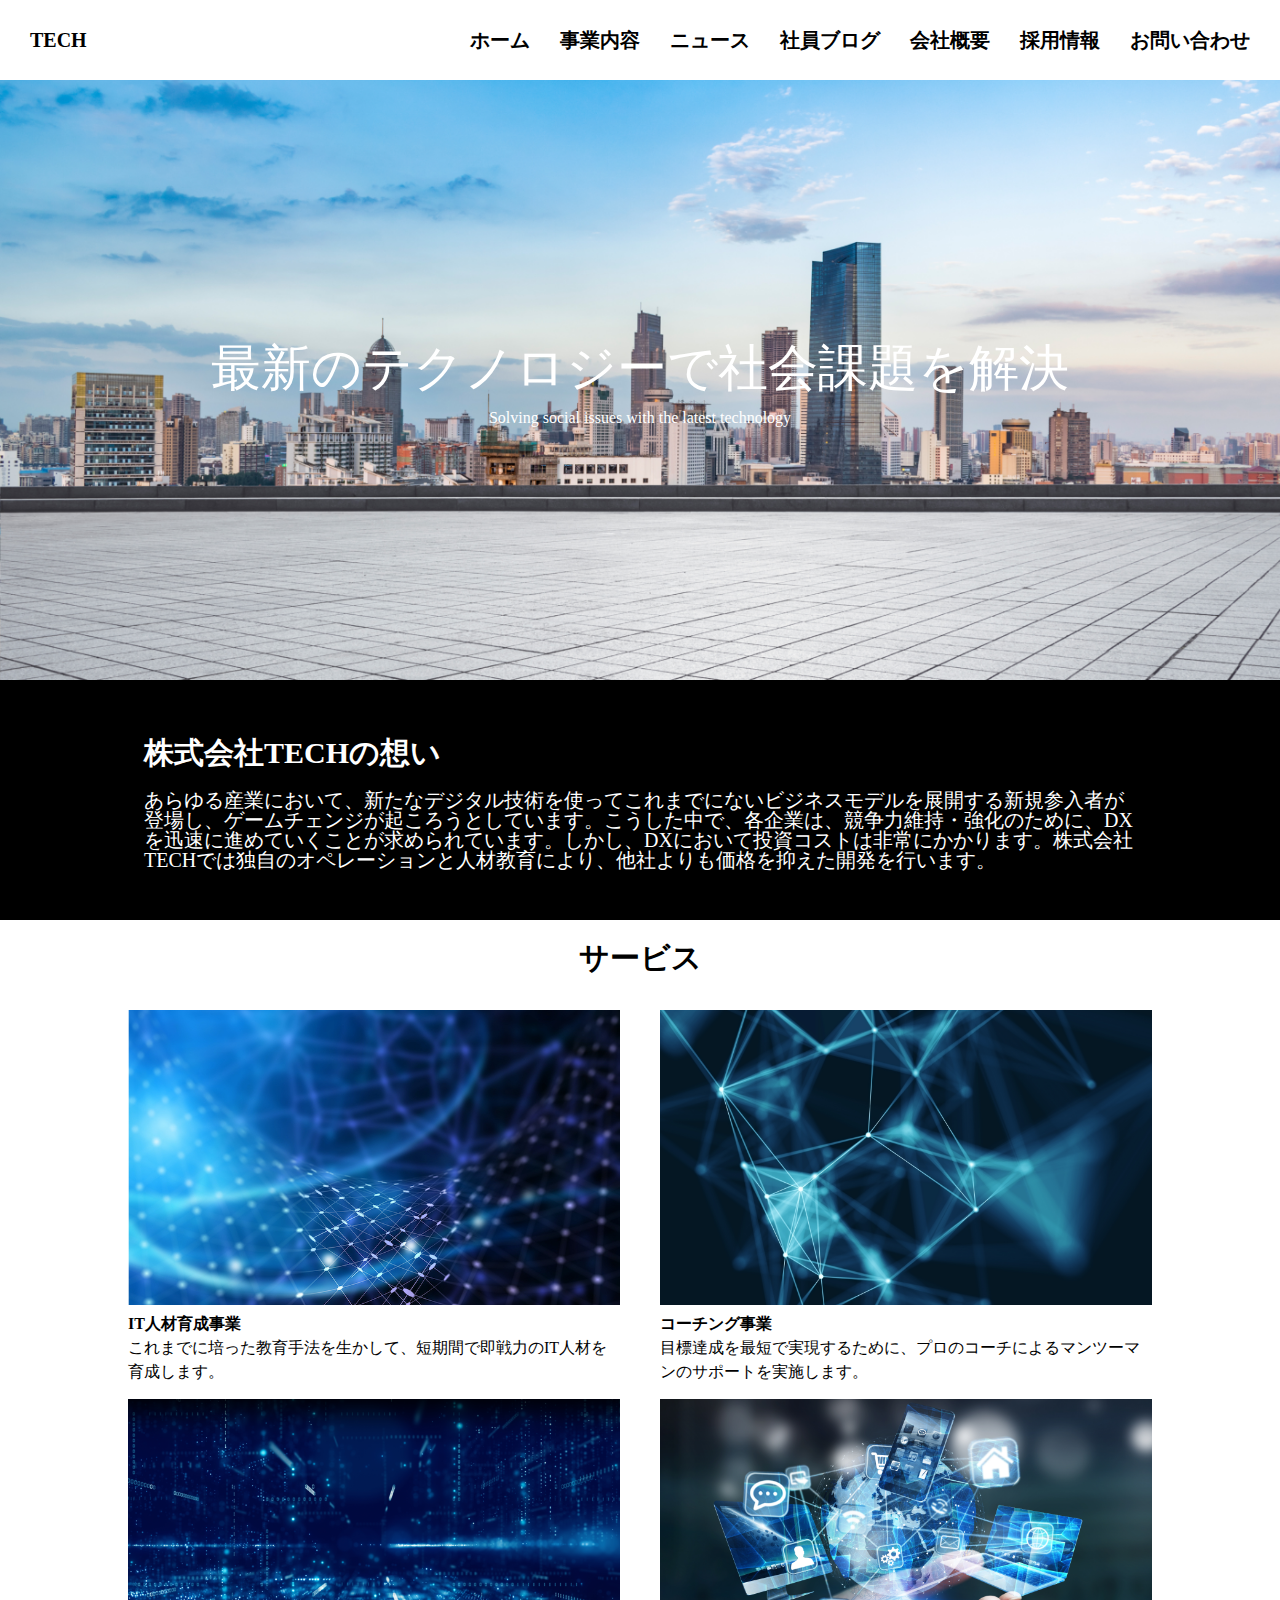
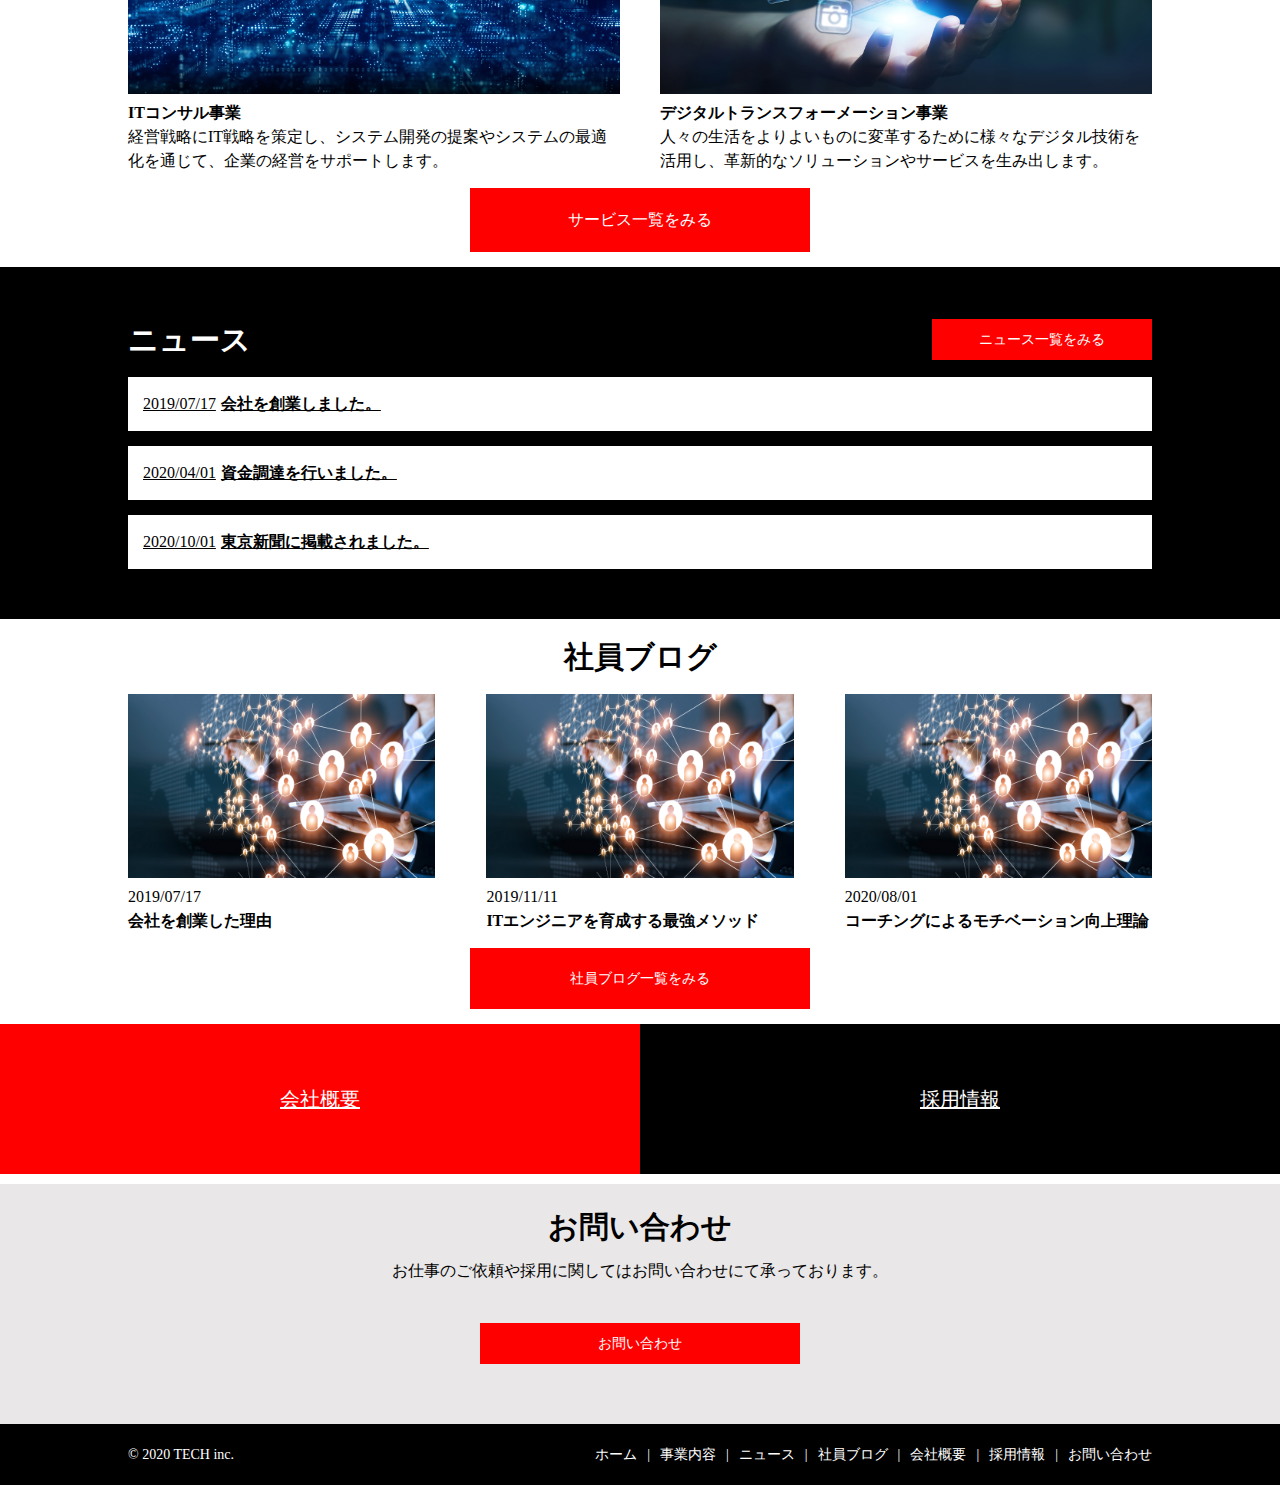
<file: 20220107 yoshimoto/index.html>
<!DOCTYPE html>
<html lang="en">
<head>
  <meta charset="UTF-8">
  <meta http-equiv="X-UA-Compatible" content="IE=edge">
  <meta name="viewport" content="width=device-width, initial-scale=1.0">
  <title>Document</title>
  <link rel="stylesheet" href="css/reset.css" />
  <link rel= "stylesheet" href="css/index.css">
</head>
<body class="vsc-initialized">
  <!-- header -->
  <header class="header">
    <h1 class="header-ttl">
      <a href="index.html">
        TECH
      </a>
    </h1>
    <nav class="header-nav">
      <ul class="header-nav-list">
        <li class="header-nav-item"><a href="index.html">ホーム</a></li>
        <li class="header-nav-item"><a href="service.html">事業内容</a></li>
        <li class="header-nav-item"><a href="news.html">ニュース</a></li>
        <li class="header-nav-item"><a href="blog.html">社員ブログ</a></li>
        <li class="header-nav-item"><a href="company.html">会社概要</a></li>
        <li class="header-nav-item"><a href="recruit.html">採用情報</a></li>
        <li class="header-nav-item"><a href="contact.html">お問い合わせ</a></li>
      </ul>
    </nav>
    <div class="menu" id="menu">
      <span class="menu-line-top"></span>
      <span class="menu-line-middle"></span>
      <span class="menu-line-bottom"></span>
    </div>
    <nav class="drawer-nav" id="drawer-nav">
      <ul class="drawer-nav-list">
        <li class="drawer-nav-item"><a href="index.html">ホーム</a></li>
        <li class="drawer-nav-item"><a href="service.html">事業内容</a></li>
        <li class="drawer-nav-item"><a href="news.html">ニュース</a></li>
        <li class="drawer-nav-item"><a href="blog.html">社員ブログ</a></li>
        <li class="drawer-nav-item"><a href="company.html">会社概要</a></li>
        <li class="drawer-nav-item"><a href="recruit.html">採用情報</a></li>
        <li class="drawer-nav-item"><a href="contact.html">お問い合わせ</a></li>
      </ul>
    </nav>
  </header>
  <!-- header end -->
  <!-- top-mv -->
  <div class="top-mv">
    <div class="wrap">
      <p class="top-mv-main-copy">最新のテクノロジーで社会課題を解決</p>
      <p class="top-mv-sub-copy">Solving social issues with the latest technology</p>
    </div>
  </div>
  <!-- top-mv end -->
  <main>
    <!-- top-feature -->
    <div class="top-feature ptb-m">
      <div class="top-feature-inner wrap">
        <h2 class="top-feature-ttl ttl">株式会社TECHの想い</h2>
        <p class="top-feature-txt">
          あらゆる産業において、新たなデジタル技術を使ってこれまでにないビジネスモデルを展開する新規参入者が登場し、ゲームチェンジが起ころうとしています。こうした中で、各企業は、競争力維持・強化のために、DXを迅速に進めていくことが求められています。しかし、DXにおいて投資コストは非常にかかります。株式会社TECHでは独自のオペレーションと人材教育により、他社よりも価格を抑えた開発を行います。
        </p>
      </div>
    </div>
    <!-- top-feature end -->
    <!-- top-service -->
    <section class="top-service wrap ptb-m">
      <h2 class="top-service-ttl ttl">サービス</h2>
      <div class="top-service-list">
        <section class="top-service-item">
          <div class="top-service-item-img">
            <img src="img/service1.png" alt="IT人材育成事業">
          </div>
          <h3 class="top-service-item-ttl">IT人材育成事業</h3>
          <p class="top-service-item-description">
            これまでに培った教育手法を生かして、短期間で即戦力のIT人材を育成します。
          </p>
        </section>
        <section class="top-service-item">
          <div class="top-service-item-img">
            <img src="img/service2.png" alt="コーチング事業">
          </div>
          <h3 class="top-service-item-ttl">コーチング事業</h3>
          <p class="top-service-item-description">
            目標達成を最短で実現するために、プロのコーチによるマンツーマンのサポートを実施します。
          </p>
        </section>
        <section class="top-service-item">
          <div class="top-service-item-img">
            <img src="img/service3.png" alt="ITコンサル事業">
          </div>
          <h3 class="top-service-item-ttl">ITコンサル事業</h3>
          <p class="top-service-item-description">
            経営戦略にIT戦略を策定し、システム開発の提案やシステムの最適化を通じて、企業の経営をサポートします。
          </p>
        </section>
        <section class="top-service-item">
          <div class="top-service-item-img">
            <img src="img/service4.png" alt="デジタルトランスフォーメーション事業">
          </div>
          <h3 class="top-service-item-ttl">デジタルトランスフォーメーション事業</h3>
          <p class="top-service-item-description">
            人々の生活をよりよいものに変革するために様々なデジタル技術を活用し、革新的なソリューションやサービスを生み出します。
          </p>
        </section>
      </div>
      <a href="service.html" class="top-service-btn btn btn-primary">サービス一覧をみる</a>
    </section>
    <!-- top-service end -->
    <!-- top-news -->
    <section class="top-news ptb-m">
      <div class="top-news-inner wrap">
        <div class="top-news-head">
          <h2 class="top-news-ttl ttl">ニュース</h2>
          <a href="news.html" class="top-news-btn btn btn-primary">ニュース一覧をみる</a>
        </div>
        <div class="top-news-list">
          <article class="top-news-item">
            <a href="#" class="top-news-item-link">
              <span class="top-news-item-date">2019/07/17</span>
              <h3 class="top-news-item-ttl">会社を創業しました。</h3>
            </a>
          </article>
          <article class="top-news-item">
            <a href="#" class="top-news-item-link">
              <span class="top-news-item-date">2020/04/01</span>
              <h3 class="top-news-item-ttl">資金調達を行いました。</h3>
            </a>
          </article>
          <article class="top-news-item">
            <a href="#" class="top-news-item-link">
              <span class="top-news-item-date">2020/10/01</span>
              <h3 class="top-news-item-ttl">東京新聞に掲載されました。</h3>
            </a>
          </article>
        </div>
      </div>
    </section>
    <!-- top-news end -->
    <!-- top-blog -->
    <section class="top-blog wrap ptb-m">
      <h2 class="top-blog-ttl ttl">社員ブログ</h2>
      <div class="top-blog-list">
        <article class="top-blog-item">
          <a href="#" class="top-blog-item-thumbnail">
            <img src="img/blog.png" alt="会社を創業した理由">
          </a>
          <p class="top-blog-item-date">2019/07/17</p>
          <h3 class="top-blog-item-ttl">
            <a href="#">会社を創業した理由</a>
          </h3>
        </article>
        <article class="top-blog-item">
          <a href="#" class="top-blog-item-thumbnail">
            <img src="img/blog.png" alt="ITエンジニアを育成する最強メソッド">
          </a>
          <div class="top-blog-item-info">
            <p class="top-blog-item-date">2019/11/11</p>
          </div>
          <h3 class="top-blog-item-ttl">
            <a href="#">ITエンジニアを育成する最強メソッド</a>
          </h3>
        </article>
        <article class="top-blog-item">
          <a href="#" class="top-blog-item-thumbnail">
            <img src="img/blog.png" alt="コーチングによるモチベーション向上理論">
          </a>
          <p class="top-blog-item-date">2020/08/01</p>
          <h3 class="top-blog-item-ttl">
            <a href="#">コーチングによるモチベーション向上理論</a>
          </h3>
        </article>
      </div>
      <a href="blog.html" class="top-blog-btn btn btn-primary">社員ブログ一覧をみる</a>
    </section>
    <!-- top-blog end -->
    <div class="top-company-list ptb-m">
      <!-- top-company -->
      <section class="top-company-item">
        <a href="company.html" class="top-company-link top-company-item-link">
          会社概要
        </a>
      </section>
      <!-- top-company end -->
      <!-- top-recruit -->
      <section class="top-company-item">
        <a href="recruit.html" class="top-recruit-link top-company-item-link">
          採用情報
        </a>
      </section>
      <!-- top-recruit end -->
    </div>
  </main>
  <!-- bottom-contact-->
  <section class="bottom-contact ptb-m">
    <div class="wrap">
      <h2 class="bottom-contact-ttl ttl">お問い合わせ</h2>
      <p class="bottom-contact-txt">
        お仕事のご依頼や採用に関してはお問い合わせにて承っております。
      </p>
      <a href="contact.html" class="bottom-contact-btn btn btn-primary">お問い合わせ</a>
    </div>
  </section>
  <!-- bottom-contact end -->
  <!-- footer -->
  <footer class="footer">
    <div class="footer-inner wrap">
      <small class="footer-copyright">© 2020 TECH inc.</small>
      <nav class="footer-nav">
        <ul class="footer-nav-list">
          <li class="footer-nav-item"><a href="index.html">ホーム</a></li>
          <li class="footer-nav-item"><a href="service.html">事業内容</a></li>
          <li class="footer-nav-item"><a href="news.html">ニュース</a></li>
          <li class="footer-nav-item"><a href="blog.html">社員ブログ</a></li>
          <li class="footer-nav-item"><a href="company.html">会社概要</a></li>
          <li class="footer-nav-item"><a href="recruit.html">採用情報</a></li>
          <li class="footer-nav-item"><a href="contact.html">お問い合わせ</a></li>
        </ul>
      </nav>
    </div>
  </footer>
  <!-- footer end -->
  <script src="js/main.js"></script>


</body>
</html>
</file>
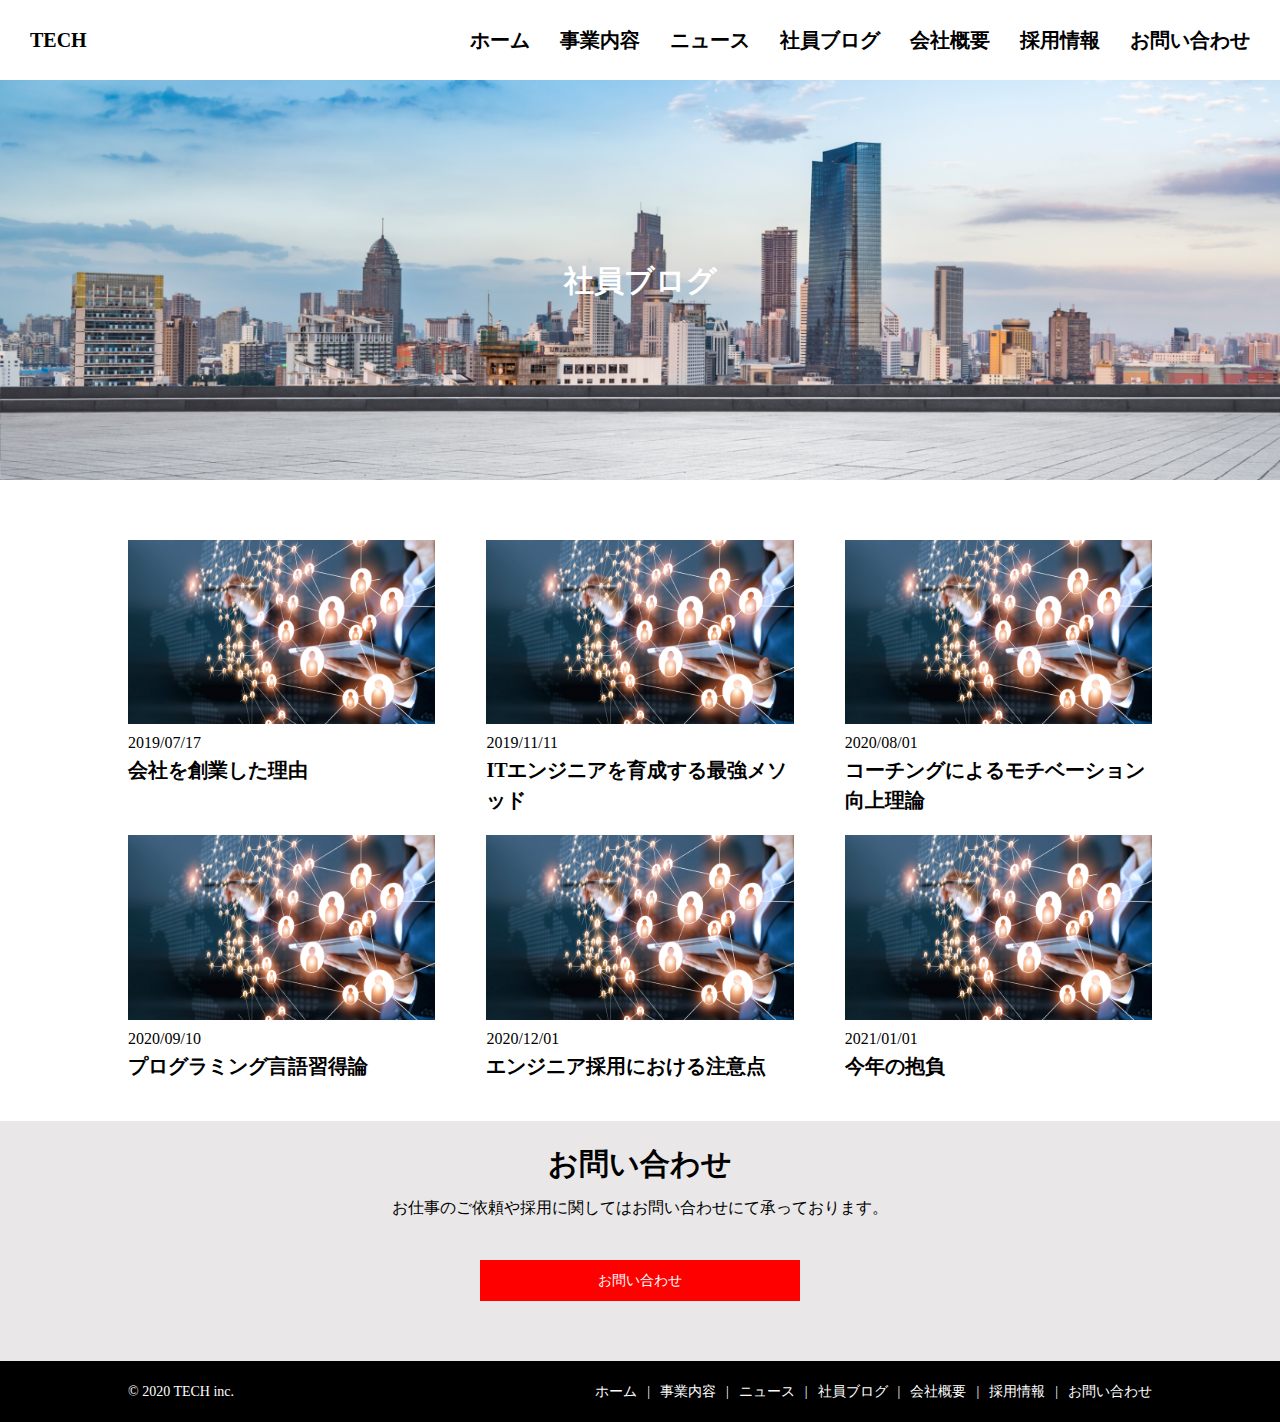
<file: 20220107 yoshimoto/blog.html>
<!DOCTYPE html>
<html lang="en">
<head>
  <meta charset="UTF-8">
  <meta http-equiv="X-UA-Compatible" content="IE=edge">
  <meta name="viewport" content="width=device-width, initial-scale=1.0">
  <title>Document</title>
  <link rel="stylesheet" href="css/reset.css" />
  <link rel="stylesheet" href="css/index.css">
  <link rel="stylesheet" href="css/blog.css">
</head>
<body class="vsc-initialized">
  <!-- header -->
  <header class="header">
    <h1 class="header-ttl">
      <a href="index.html">
        TECH
      </a>
    </h1>
    <nav class="header-nav">
      <ul class="header-nav-list">
        <li class="header-nav-item"><a href="index.html">ホーム</a></li>
        <li class="header-nav-item"><a href="service.html">事業内容</a></li>
        <li class="header-nav-item"><a href="news.html">ニュース</a></li>
        <li class="header-nav-item"><a href="blog.html">社員ブログ</a></li>
        <li class="header-nav-item"><a href="company.html">会社概要</a></li>
        <li class="header-nav-item"><a href="recruit.html">採用情報</a></li>
        <li class="header-nav-item"><a href="contact.html">お問い合わせ</a></li>
      </ul>
    </nav>
    <div class="menu" id="menu">
      <span class="menu-line-top"></span>
      <span class="menu-line-middle"></span>
      <span class="menu-line-bottom"></span>
    </div>
    <nav class="drawer-nav" id="drawer-nav">
      <ul class="drawer-nav-list">
        <li class="drawer-nav-item"><a href="index.html">ホーム</a></li>
        <li class="drawer-nav-item"><a href="service.html">事業内容</a></li>
        <li class="drawer-nav-item"><a href="news.html">ニュース</a></li>
        <li class="drawer-nav-item"><a href="blog.html">社員ブログ</a></li>
        <li class="drawer-nav-item"><a href="company.html">会社概要</a></li>
        <li class="drawer-nav-item"><a href="recruit.html">採用情報</a></li>
        <li class="drawer-nav-item"><a href="contact.html">お問い合わせ</a></li>
      </ul>
    </nav>
  </header>
  <!-- header end -->
  <!-- page-mv -->
  <div class="page-mv">
    <h1 class="ttl">社員ブログ</h1>
  </div>
  <!-- page-mv end -->
  <main>
    <div class="blog ptb-m wrap">
      <div class="blog-list">
        <article class="blog-item">
          <a href="#" class="blog-item-thumbnail">
            <img src="img/blog.png" alt="会社を創業した理由">
          </a>
          <p class="blog-item-date">2019/07/17</p>
          <h2 class="blog-item-ttl"><a href="#">会社を創業した理由</a></h2>
        </article>
        <article class="blog-item">
          <a href="#" class="blog-item-thumbnail">
            <img src="img/blog.png" alt="ITエンジニアを育成する最強メソッド">
          </a>
          <p class="blog-item-date">2019/11/11</p>
          <h2 class="blog-item-ttl"><a href="#">ITエンジニアを育成する最強メソッド</a></h2>
        </article>
        <article class="blog-item">
          <a href="#" class="blog-item-thumbnail">
            <img src="img/blog.png" alt="コーチングによるモチベーション向上理論">
          </a>
          <p class="blog-item-date">2020/08/01</p>
          <h2 class="blog-item-ttl"><a href="#">コーチングによるモチベーション向上理論</a></h2>
        </article>
        <article class="blog-item">
          <a href="#" class="blog-item-thumbnail">
            <img src="img/blog.png" alt="プログラミング言語習得論">
          </a>
          <p class="blog-item-date">2020/09/10</p>
          <h2 class="blog-item-ttl"><a href="#">プログラミング言語習得論</a></h2>
        </article>
        <article class="blog-item">
          <a href="#" class="blog-item-thumbnail">
            <img src="img/blog.png" alt="エンジニア採用における注意点">
          </a>
          <p class="blog-item-date">2020/12/01</p>
          <h2 class="blog-item-ttl"><a href="#">エンジニア採用における注意点</a></h2>
        </article>
        <article class="blog-item">
          <a href="#" class="blog-item-thumbnail">
            <img src="img/blog.png" alt="今年の抱負">
          </a>
          <p class="blog-item-date">2021/01/01</p>
          <h2 class="blog-item-ttl"><a href="#">今年の抱負</a></h2>
        </article>
      </div>
    </div>
  </main>
  <!-- bottom-contact-->
  <section class="bottom-contact ptb-m">
    <div class="wrap">
      <h2 class="bottom-contact-ttl ttl">お問い合わせ</h2>
      <p class="bottom-contact-txt">
        お仕事のご依頼や採用に関してはお問い合わせにて承っております。
      </p>
      <a href="contact.html" class="bottom-contact-btn btn">お問い合わせ</a>
    </div>
  </section>
  <!-- bottom-contact end -->
  <!-- footer -->
  <footer class="footer">
    <div class="footer-inner wrap">
      <small class="footer-copyright">© 2020 TECH inc.</small>
      <nav class="footer-nav">
        <ul class="footer-nav-list">
          <li class="footer-nav-item"><a href="index.html">ホーム</a></li>
          <li class="footer-nav-item"><a href="service.html">事業内容</a></li>
          <li class="footer-nav-item"><a href="news.html">ニュース</a></li>
          <li class="footer-nav-item"><a href="blog.html">社員ブログ</a></li>
          <li class="footer-nav-item"><a href="company.html">会社概要</a></li>
          <li class="footer-nav-item"><a href="recruit.html">採用情報</a></li>
          <li class="footer-nav-item"><a href="contact.html">お問い合わせ</a></li>
        </ul>
      </nav>
    </div>
  </footer>
  <!-- footer end -->
  <script src="js/main.js"></script>


</body>
</html>
</file>
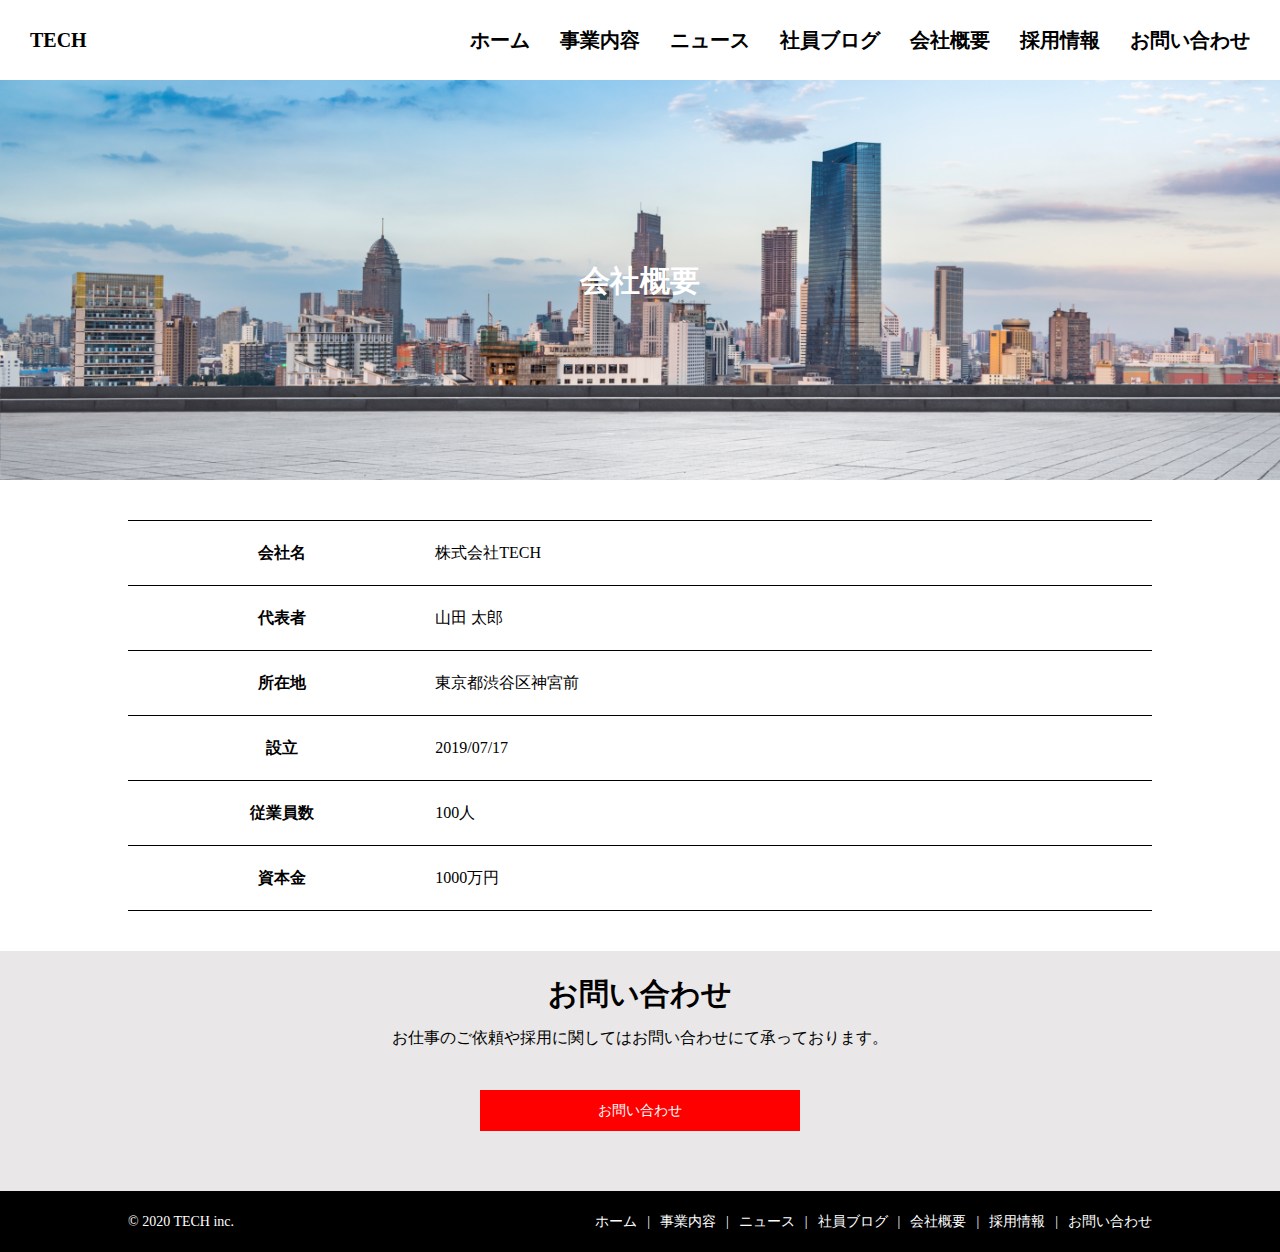
<file: 20220107 yoshimoto/company.html>
<!DOCTYPE html>
<html lang="en">
<head>
  <meta charset="UTF-8">
  <meta http-equiv="X-UA-Compatible" content="IE=edge">
  <meta name="viewport" content="width=device-width, initial-scale=1.0">
  <title>Document</title>
  <link rel="stylesheet" href="css/reset.css" />
  <link rel="stylesheet" href="css/index.css">
  <link rel="stylesheet" href="css/company.css">
</head>
<body class="vsc-initialized">
  <!-- header -->
  <header class="header">
    <h1 class="header-ttl">
      <a href="index.html">
        TECH
      </a>
    </h1>
    <nav class="header-nav">
      <ul class="header-nav-list">
        <li class="header-nav-item"><a href="index.html">ホーム</a></li>
        <li class="header-nav-item"><a href="service.html">事業内容</a></li>
        <li class="header-nav-item"><a href="news.html">ニュース</a></li>
        <li class="header-nav-item"><a href="blog.html">社員ブログ</a></li>
        <li class="header-nav-item"><a href="company.html">会社概要</a></li>
        <li class="header-nav-item"><a href="recruit.html">採用情報</a></li>
        <li class="header-nav-item"><a href="contact.html">お問い合わせ</a></li>
      </ul>
    </nav>
    <div class="menu" id="menu">
      <span class="menu-line-top"></span>
      <span class="menu-line-middle"></span>
      <span class="menu-line-bottom"></span>
    </div>
    <nav class="drawer-nav" id="drawer-nav">
      <ul class="drawer-nav-list">
        <li class="drawer-nav-item"><a href="index.html">ホーム</a></li>
        <li class="drawer-nav-item"><a href="service.html">事業内容</a></li>
        <li class="drawer-nav-item"><a href="news.html">ニュース</a></li>
        <li class="drawer-nav-item"><a href="blog.html">社員ブログ</a></li>
        <li class="drawer-nav-item"><a href="company.html">会社概要</a></li>
        <li class="drawer-nav-item"><a href="recruit.html">採用情報</a></li>
        <li class="drawer-nav-item"><a href="contact.html">お問い合わせ</a></li>
      </ul>
    </nav>
  </header>
  <!-- header end -->
  <!-- page-mv -->
  <div class="page-mv">
    <h1 class="ttl">会社概要</h1>
  </div>
  <!-- page-mv end -->
  <main>
    <div class="company ptb-m wrap-s">
      <table class="company-info">
        <tbody>
          <tr>
            <th class="company-info-name">会社名</th>
            <td class="company-info-data">株式会社TECH</td>
          </tr>
          <tr>
            <th class="company-info-name">代表者</th>
            <td class="company-info-data">山田 太郎</td>
          </tr>
          <tr>
            <th class="company-info-name">所在地</th>
            <td class="company-info-data">東京都渋谷区神宮前</td>
          </tr>
          <tr>
            <th class="company-info-name">設立</th>
            <td class="company-info-data">2019/07/17</td>
          </tr>
          <tr>
            <th class="company-info-name">従業員数</th>
            <td class="company-info-data">100人</td>
          </tr>
          <tr>
            <th class="company-info-name">資本金</th>
            <td class="company-info-data">1000万円</td>
          </tr>
        </tbody>
      </table>
    </div>
  </main>
  <!-- bottom-contact-->
  <section class="bottom-contact ptb-m">
    <div class="wrap">
      <h2 class="bottom-contact-ttl ttl">お問い合わせ</h2>
      <p class="bottom-contact-txt">
        お仕事のご依頼や採用に関してはお問い合わせにて承っております。
      </p>
      <a href="contact.html" class="bottom-contact-btn btn btn-primary">お問い合わせ</a>
    </div>
  </section>
  <!-- bottom-contact end -->
  <!-- footer -->
  <footer class="footer">
    <div class="footer-inner wrap">
      <small class="footer-copyright">© 2020 TECH inc.</small>
      <nav class="footer-nav">
        <ul class="footer-nav-list">
          <li class="footer-nav-item"><a href="index.html">ホーム</a></li>
          <li class="footer-nav-item"><a href="service.html">事業内容</a></li>
          <li class="footer-nav-item"><a href="news.html">ニュース</a></li>
          <li class="footer-nav-item"><a href="blog.html">社員ブログ</a></li>
          <li class="footer-nav-item"><a href="company.html">会社概要</a></li>
          <li class="footer-nav-item"><a href="recruit.html">採用情報</a></li>
          <li class="footer-nav-item"><a href="contact.html">お問い合わせ</a></li>
        </ul>
      </nav>
    </div>
  </footer>
  <!-- footer end -->
  <script src="js/main.js"></script>


</body>
</html>
</file>
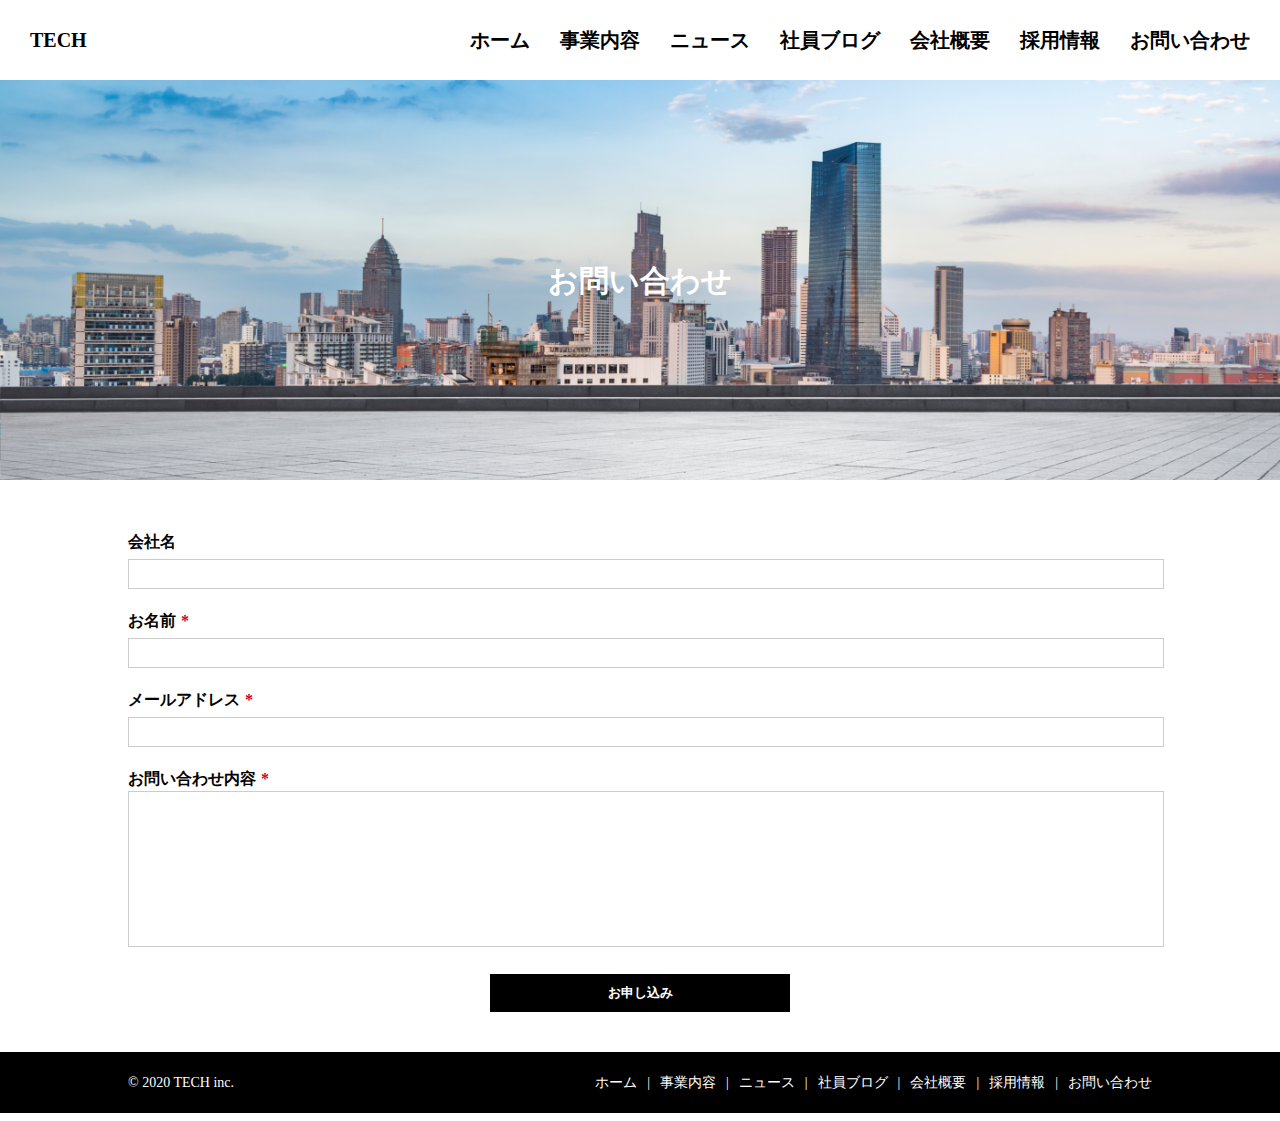
<file: 20220107 yoshimoto/contact.html>
<!DOCTYPE html>
<html lang="en">
<head>
  <meta charset="UTF-8">
  <meta http-equiv="X-UA-Compatible" content="IE=edge">
  <meta name="viewport" content="width=device-width, initial-scale=1.0">
  <title>Document</title>
  <link rel="stylesheet" href="css/reset.css" />
  <link rel="stylesheet" href="css/index.css" />
  <link rel="stylesheet" href="css/contact.css" />
</head>
<body class="vsc-initialized">
  <!-- header -->
  <header class="header">
    <h1 class="header-ttl">
      <a href="index.html">
        TECH
      </a>
    </h1>
    <nav class="header-nav">
      <ul class="header-nav-list">
        <li class="header-nav-item"><a href="index.html">ホーム</a></li>
        <li class="header-nav-item"><a href="service.html">事業内容</a></li>
        <li class="header-nav-item"><a href="news.html">ニュース</a></li>
        <li class="header-nav-item"><a href="blog.html">社員ブログ</a></li>
        <li class="header-nav-item"><a href="company.html">会社概要</a></li>
        <li class="header-nav-item"><a href="recruit.html">採用情報</a></li>
        <li class="header-nav-item"><a href="contact.html">お問い合わせ</a></li>
      </ul>
    </nav>
    <div class="menu" id="menu">
      <span class="menu-line-top"></span>
      <span class="menu-line-middle"></span>
      <span class="menu-line-bottom"></span>
    </div>
    <nav class="drawer-nav" id="drawer-nav">
      <ul class="drawer-nav-list">
        <li class="drawer-nav-item"><a href="index.html">ホーム</a></li>
        <li class="drawer-nav-item"><a href="service.html">事業内容</a></li>
        <li class="drawer-nav-item"><a href="news.html">ニュース</a></li>
        <li class="drawer-nav-item"><a href="blog.html">社員ブログ</a></li>
        <li class="drawer-nav-item"><a href="company.html">会社概要</a></li>
        <li class="drawer-nav-item"><a href="recruit.html">採用情報</a></li>
        <li class="drawer-nav-item"><a href="contact.html">お問い合わせ</a></li>
      </ul>
    </nav>
  </header>
  <!-- header end -->
  <!-- page-mv -->
  <div class="page-mv">
    <h1 class="ttl">お問い合わせ</h1>
  </div>
  <!-- page-mv end -->
  <main>
    <div class="contact ptb-m wrap-s">
      <form class="contact-form" action="index.html" method="post">
        <div class="contact-form-item">
          <label class="contact-form-item-name" for="company">会社名</label>
          <input type="text" id="company" class="contact-form-item-input">
        </div>
        <div class="contact-form-item">
          <label class="contact-form-item-name" for="name">お名前<span class="contact-form-item-required">*</span></label>
          <input type="text" id="name" class="contact-form-item-input" required="">
        </div>
        <div class="contact-form-item">
          <label class="contact-form-item-name" for="email">メールアドレス<span
              class="contact-form-item-required">*</span></label>
          <input type="email" id="email" class="contact-form-item-input" required="">
        </div>
        <div class="contact-form-item">
          <label class="contact-form-item-name" for="comment">お問い合わせ内容<span
              class="contact-form-item-required">*</span></label>
          <textarea id="comment" rows="8" cols="80" class="contact-form-item-textarea" required=""></textarea>
        </div>
        <input type="submit" value="お申し込み" class="contact-form-submit">
      </form>
    </div>
  </main>
  <!-- footer -->
  <footer class="footer">
    <div class="footer-inner wrap">
      <small class="footer-copyright">© 2020 TECH inc.</small>
      <nav class="footer-nav">
        <ul class="footer-nav-list">
          <li class="footer-nav-item"><a href="index.html">ホーム</a></li>
          <li class="footer-nav-item"><a href="service.html">事業内容</a></li>
          <li class="footer-nav-item"><a href="news.html">ニュース</a></li>
          <li class="footer-nav-item"><a href="blog.html">社員ブログ</a></li>
          <li class="footer-nav-item"><a href="company.html">会社概要</a></li>
          <li class="footer-nav-item"><a href="recruit.html">採用情報</a></li>
          <li class="footer-nav-item"><a href="contact.html">お問い合わせ</a></li>
        </ul>
      </nav>
    </div>
  </footer>
  <!-- footer end -->
  <script src="js/main.js"></script>


</body>
</html>
</file>
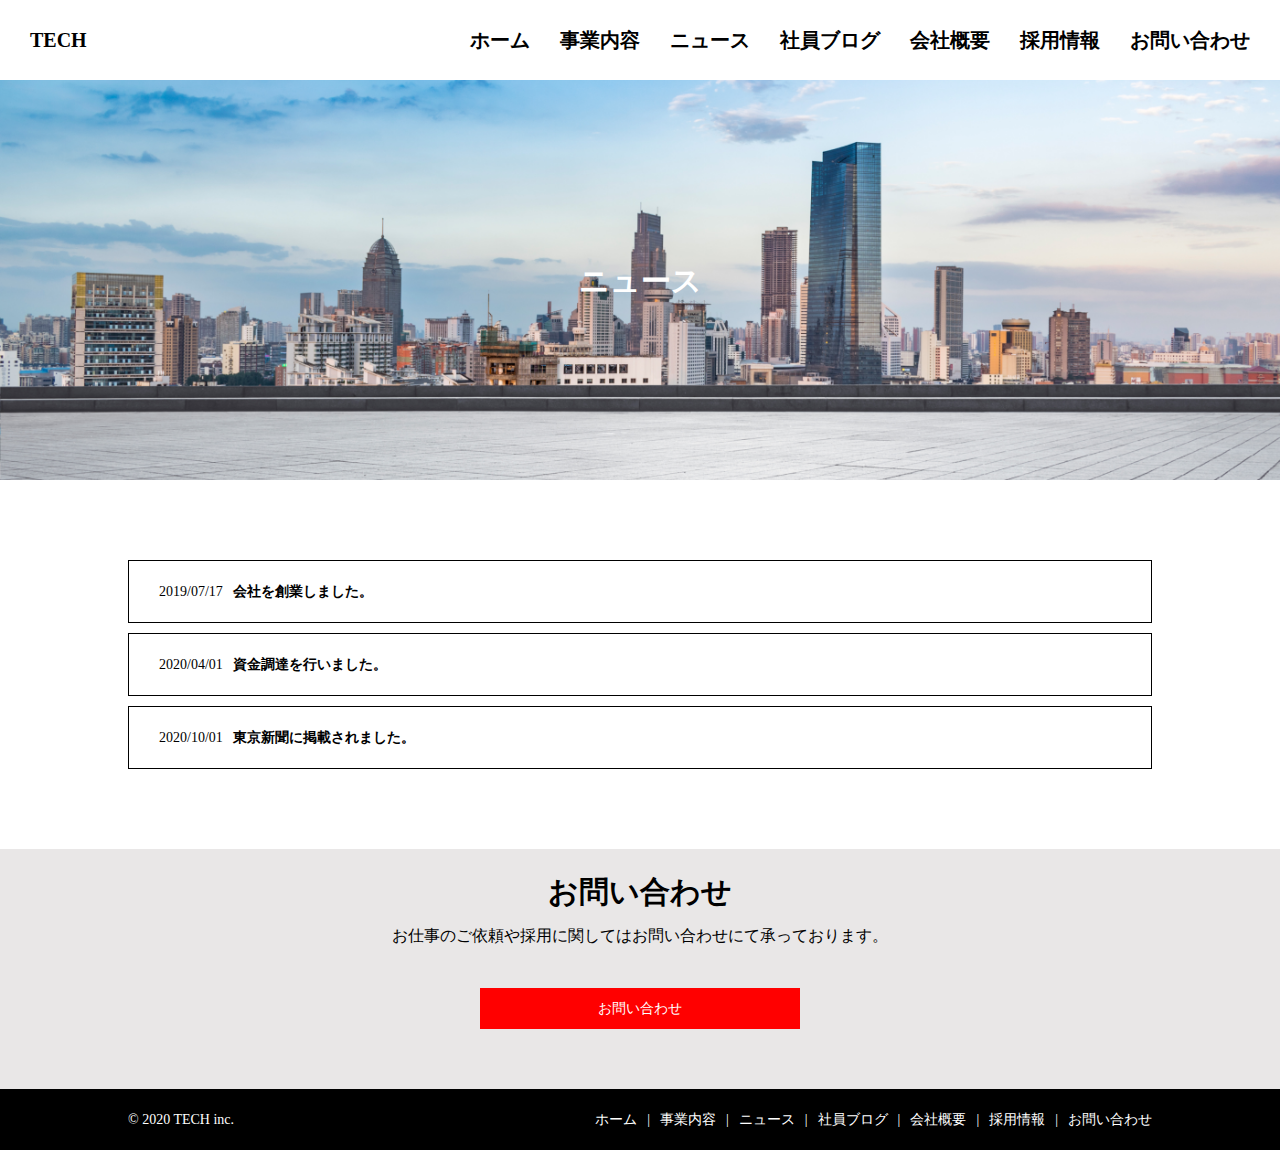
<file: 20220107 yoshimoto/news.html>
<!DOCTYPE html>
<html lang="en">
<head>
  <meta charset="UTF-8">
  <meta http-equiv="X-UA-Compatible" content="IE=edge">
  <meta name="viewport" content="width=device-width, initial-scale=1.0">
  <title>Document</title>
  <link rel="stylesheet" href="css/reset.css" />
  <link rel="stylesheet" href="css/index.css">
  <link rel="stylesheet" href="css/news.css">
</head>
<body class="vsc-initialized">
  <!-- header -->
  <header class="header">
    <h1 class="header-ttl">
      <a href="index.html">
        TECH
      </a>
    </h1>
    <nav class="header-nav">
      <ul class="header-nav-list">
        <li class="header-nav-item"><a href="index.html">ホーム</a></li>
        <li class="header-nav-item"><a href="service.html">事業内容</a></li>
        <li class="header-nav-item"><a href="news.html">ニュース</a></li>
        <li class="header-nav-item"><a href="blog.html">社員ブログ</a></li>
        <li class="header-nav-item"><a href="company.html">会社概要</a></li>
        <li class="header-nav-item"><a href="recruit.html">採用情報</a></li>
        <li class="header-nav-item"><a href="contact.html">お問い合わせ</a></li>
      </ul>
    </nav>
    <div class="menu" id="menu">
      <span class="menu-line-top"></span>
      <span class="menu-line-middle"></span>
      <span class="menu-line-bottom"></span>
    </div>
    <nav class="drawer-nav" id="drawer-nav">
      <ul class="drawer-nav-list">
        <li class="drawer-nav-item"><a href="index.html">ホーム</a></li>
        <li class="drawer-nav-item"><a href="service.html">事業内容</a></li>
        <li class="drawer-nav-item"><a href="news.html">ニュース</a></li>
        <li class="drawer-nav-item"><a href="blog.html">社員ブログ</a></li>
        <li class="drawer-nav-item"><a href="company.html">会社概要</a></li>
        <li class="drawer-nav-item"><a href="recruit.html">採用情報</a></li>
        <li class="drawer-nav-item"><a href="contact.html">お問い合わせ</a></li>
      </ul>
    </nav>
  </header>
  <!-- header end -->
  <!-- page-mv -->
  <div class="page-mv">
    <h1 class="ttl">ニュース</h1>
  </div>
  <!-- page-mv end -->
  <main>
    <div class="news ptb-m wrap-s">
      <article class="news-item">
        <a href="#" class="news-item-link">
          <span class="news-item-date">2019/07/17</span>
          <h2 class="news-item-ttl">会社を創業しました。</h2>
        </a>
      </article>
      <article class="news-item">
        <a href="#" class="news-item-link">
          <span class="news-item-date">2020/04/01</span>
          <h2 class="news-item-ttl">資金調達を行いました。</h2>
        </a>
      </article>
      <article class="news-item">
        <a href="#" class="news-item-link">
          <span class="news-item-date">2020/10/01</span>
          <h2 class="news-item-ttl">東京新聞に掲載されました。</h2>
        </a>
      </article>
    </div>
  </main>
  <!-- bottom-contact-->
  <section class="bottom-contact ptb-m">
    <div class="wrap">
      <h2 class="bottom-contact-ttl ttl">お問い合わせ</h2>
      <p class="bottom-contact-txt">
        お仕事のご依頼や採用に関してはお問い合わせにて承っております。
      </p>
      <a href="contact.html" class="bottom-contact-btn btn btn-primary">お問い合わせ</a>
    </div>
  </section>
  <!-- bottom-contact end -->
  <!-- footer -->
  <footer class="footer">
    <div class="footer-inner wrap">
      <small class="footer-copyright">© 2020 TECH inc.</small>
      <nav class="footer-nav">
        <ul class="footer-nav-list">
          <li class="footer-nav-item"><a href="index.html">ホーム</a></li>
          <li class="footer-nav-item"><a href="service.html">事業内容</a></li>
          <li class="footer-nav-item"><a href="news.html">ニュース</a></li>
          <li class="footer-nav-item"><a href="blog.html">社員ブログ</a></li>
          <li class="footer-nav-item"><a href="company.html">会社概要</a></li>
          <li class="footer-nav-item"><a href="recruit.html">採用情報</a></li>
          <li class="footer-nav-item"><a href="contact.html">お問い合わせ</a></li>
        </ul>
      </nav>
    </div>
  </footer>
  <!-- footer end -->
  <script src="js/main.js"></script>


</body>
</html>
</file>
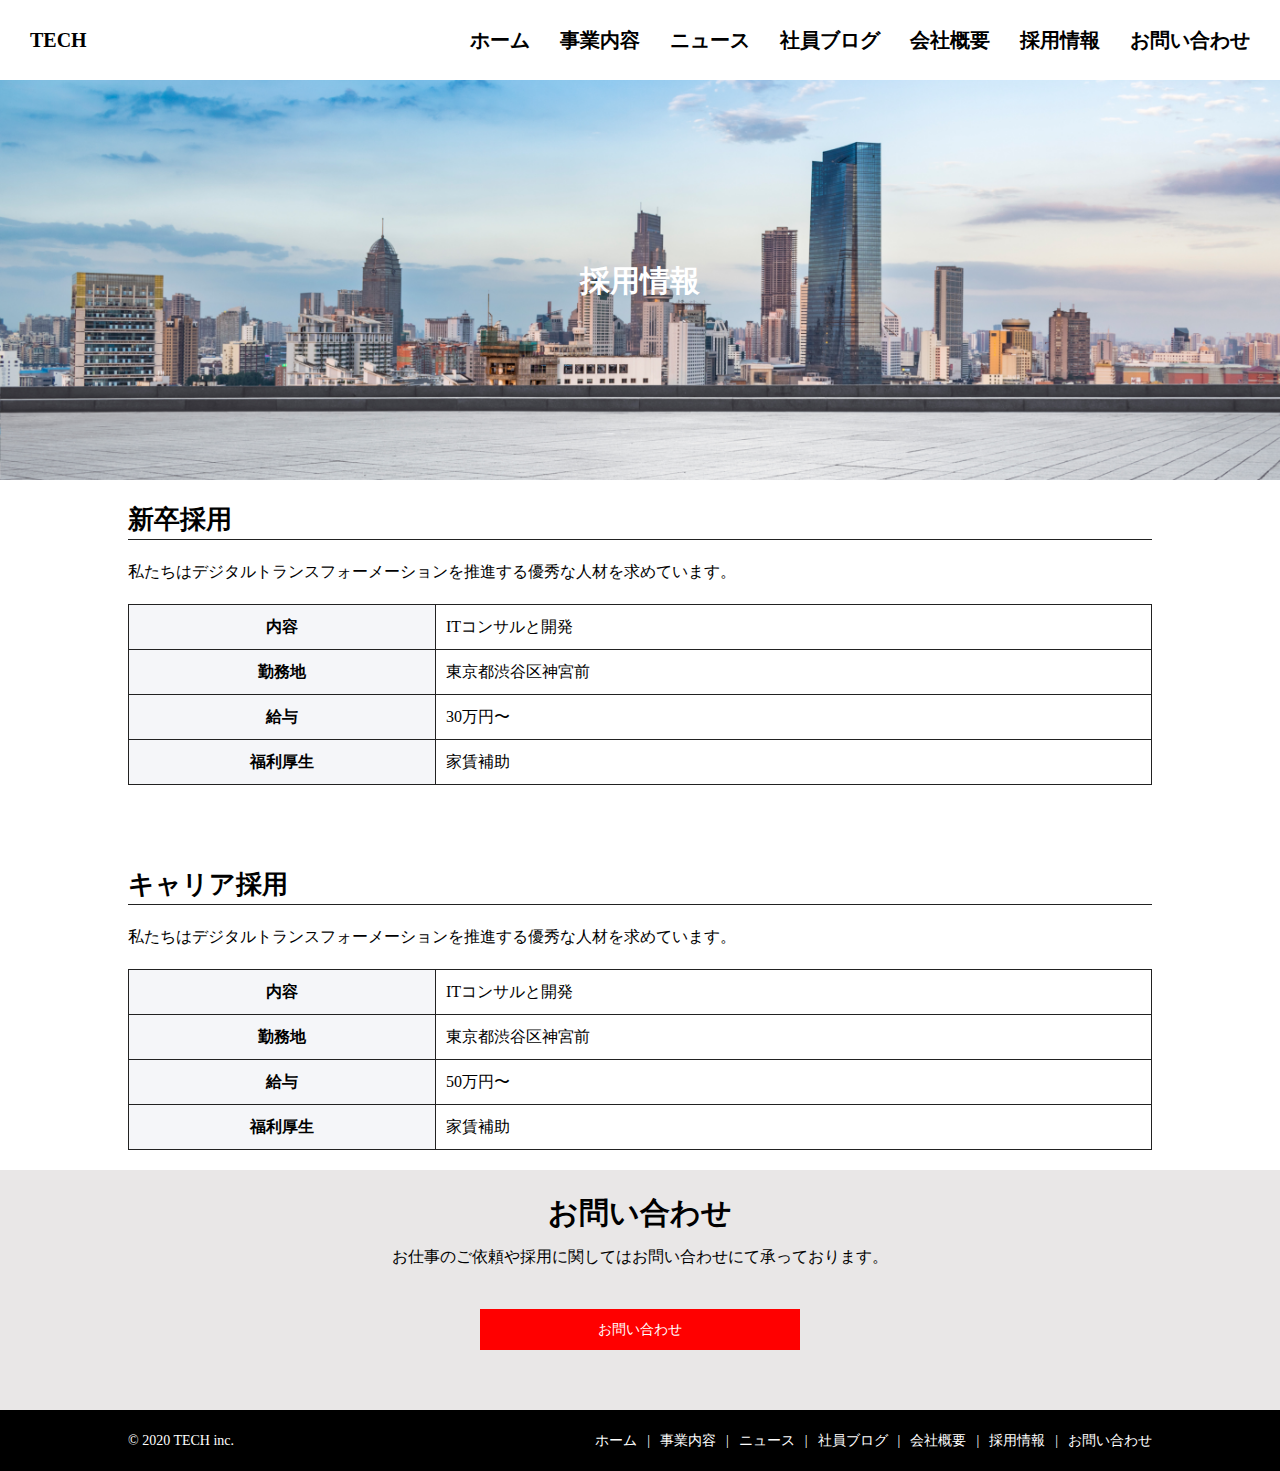
<file: 20220107 yoshimoto/recruit.html>
<!DOCTYPE html>
<html lang="en">
<head>
  <meta charset="UTF-8">
  <meta http-equiv="X-UA-Compatible" content="IE=edge">
  <meta name="viewport" content="width=device-width, initial-scale=1.0">
  <title>Document</title>
  <link rel="stylesheet" href="css/reset.css" />
  <link rel="stylesheet" href="css/index.css">
  <link rel="stylesheet" href="css/recruit.css">
</head>
<body class="vsc-initialized">
  <!-- header -->
  <header class="header">
    <h1 class="header-ttl">
      <a href="index.html">
        TECH
      </a>
    </h1>
    <nav class="header-nav">
      <ul class="header-nav-list">
        <li class="header-nav-item"><a href="index.html">ホーム</a></li>
        <li class="header-nav-item"><a href="service.html">事業内容</a></li>
        <li class="header-nav-item"><a href="news.html">ニュース</a></li>
        <li class="header-nav-item"><a href="blog.html">社員ブログ</a></li>
        <li class="header-nav-item"><a href="company.html">会社概要</a></li>
        <li class="header-nav-item"><a href="recruit.html">採用情報</a></li>
        <li class="header-nav-item"><a href="contact.html">お問い合わせ</a></li>
      </ul>
    </nav>
    <div class="menu" id="menu">
      <span class="menu-line-top"></span>
      <span class="menu-line-middle"></span>
      <span class="menu-line-bottom"></span>
    </div>
    <nav class="drawer-nav" id="drawer-nav">
      <ul class="drawer-nav-list">
        <li class="drawer-nav-item"><a href="index.html">ホーム</a></li>
        <li class="drawer-nav-item"><a href="service.html">事業内容</a></li>
        <li class="drawer-nav-item"><a href="news.html">ニュース</a></li>
        <li class="drawer-nav-item"><a href="blog.html">社員ブログ</a></li>
        <li class="drawer-nav-item"><a href="company.html">会社概要</a></li>
        <li class="drawer-nav-item"><a href="recruit.html">採用情報</a></li>
        <li class="drawer-nav-item"><a href="contact.html">お問い合わせ</a></li>
      </ul>
    </nav>
  </header>
  <!-- header end -->
  <!-- page-mv -->
  <div class="page-mv">
    <h1 class="ttl">採用情報</h1>
  </div>
  <!-- page-mv end -->
  <main>
    <div class="recruit ptb-m wrap-s">
      <section class="recruit-new-graduate recruit-type">
        <h2 class="recruit-type-ttl">新卒採用</h2>
        <p class="recruit-type-description">私たちはデジタルトランスフォーメーションを推進する優秀な人材を求めています。</p>
        <table class="recruit-type-info">
          <tbody>
            <tr>
              <th class="recruit-type-info-name">内容</th>
              <td class="recruit-type-info-data">ITコンサルと開発</td>
            </tr>
            <tr>
              <th class="recruit-type-info-name">勤務地</th>
              <td class="recruit-type-info-data">東京都渋谷区神宮前</td>
            </tr>
            <tr>
              <th class="recruit-type-info-name">給与</th>
              <td class="recruit-type-info-data">30万円〜</td>
            </tr>
            <tr>
              <th class="recruit-type-info-name">福利厚生 </th>
              <td class="recruit-type-info-data">家賃補助</td>
            </tr>
          </tbody>
        </table>
      </section>
      <section class="recruit-mid-career recruit-type">
        <h2 class="recruit-type-ttl">キャリア採用</h2>
        <p class="recruit-type-description">私たちはデジタルトランスフォーメーションを推進する優秀な人材を求めています。</p>
        <table class="recruit-type-info">
          <tbody>
            <tr>
              <th class="recruit-type-info-name">内容</th>
              <td class="recruit-type-info-data">ITコンサルと開発</td>
            </tr>
            <tr>
              <th class="recruit-type-info-name">勤務地</th>
              <td class="recruit-type-info-data">東京都渋谷区神宮前</td>
            </tr>
            <tr>
              <th class="recruit-type-info-name">給与</th>
              <td class="recruit-type-info-data">50万円〜</td>
            </tr>
            <tr>
              <th class="recruit-type-info-name">福利厚生 </th>
              <td class="recruit-type-info-data">家賃補助</td>
            </tr>
          </tbody>
        </table>
      </section>
    </div>
  </main>
  <!-- bottom-contact-->
  <section class="bottom-contact ptb-m">
    <div class="wrap">
      <h2 class="bottom-contact-ttl ttl">お問い合わせ</h2>
      <p class="bottom-contact-txt">
        お仕事のご依頼や採用に関してはお問い合わせにて承っております。
      </p>
      <a href="contact.html" class="bottom-contact-btn btn btn-primary">お問い合わせ</a>
    </div>
  </section>
  <!-- bottom-contact end -->
  <!-- footer -->
  <footer class="footer">
    <div class="footer-inner wrap">
      <small class="footer-copyright">© 2020 TECH inc.</small>
      <nav class="footer-nav">
        <ul class="footer-nav-list">
          <li class="footer-nav-item"><a href="index.html">ホーム</a></li>
          <li class="footer-nav-item"><a href="service.html">事業内容</a></li>
          <li class="footer-nav-item"><a href="news.html">ニュース</a></li>
          <li class="footer-nav-item"><a href="blog.html">社員ブログ</a></li>
          <li class="footer-nav-item"><a href="company.html">会社概要</a></li>
          <li class="footer-nav-item"><a href="recruit.html">採用情報</a></li>
          <li class="footer-nav-item"><a href="contact.html">お問い合わせ</a></li>
        </ul>
      </nav>
    </div>
  </footer>
  <!-- footer end -->
  <script src="js/main.js"></script>


</body>
</html>
</file>
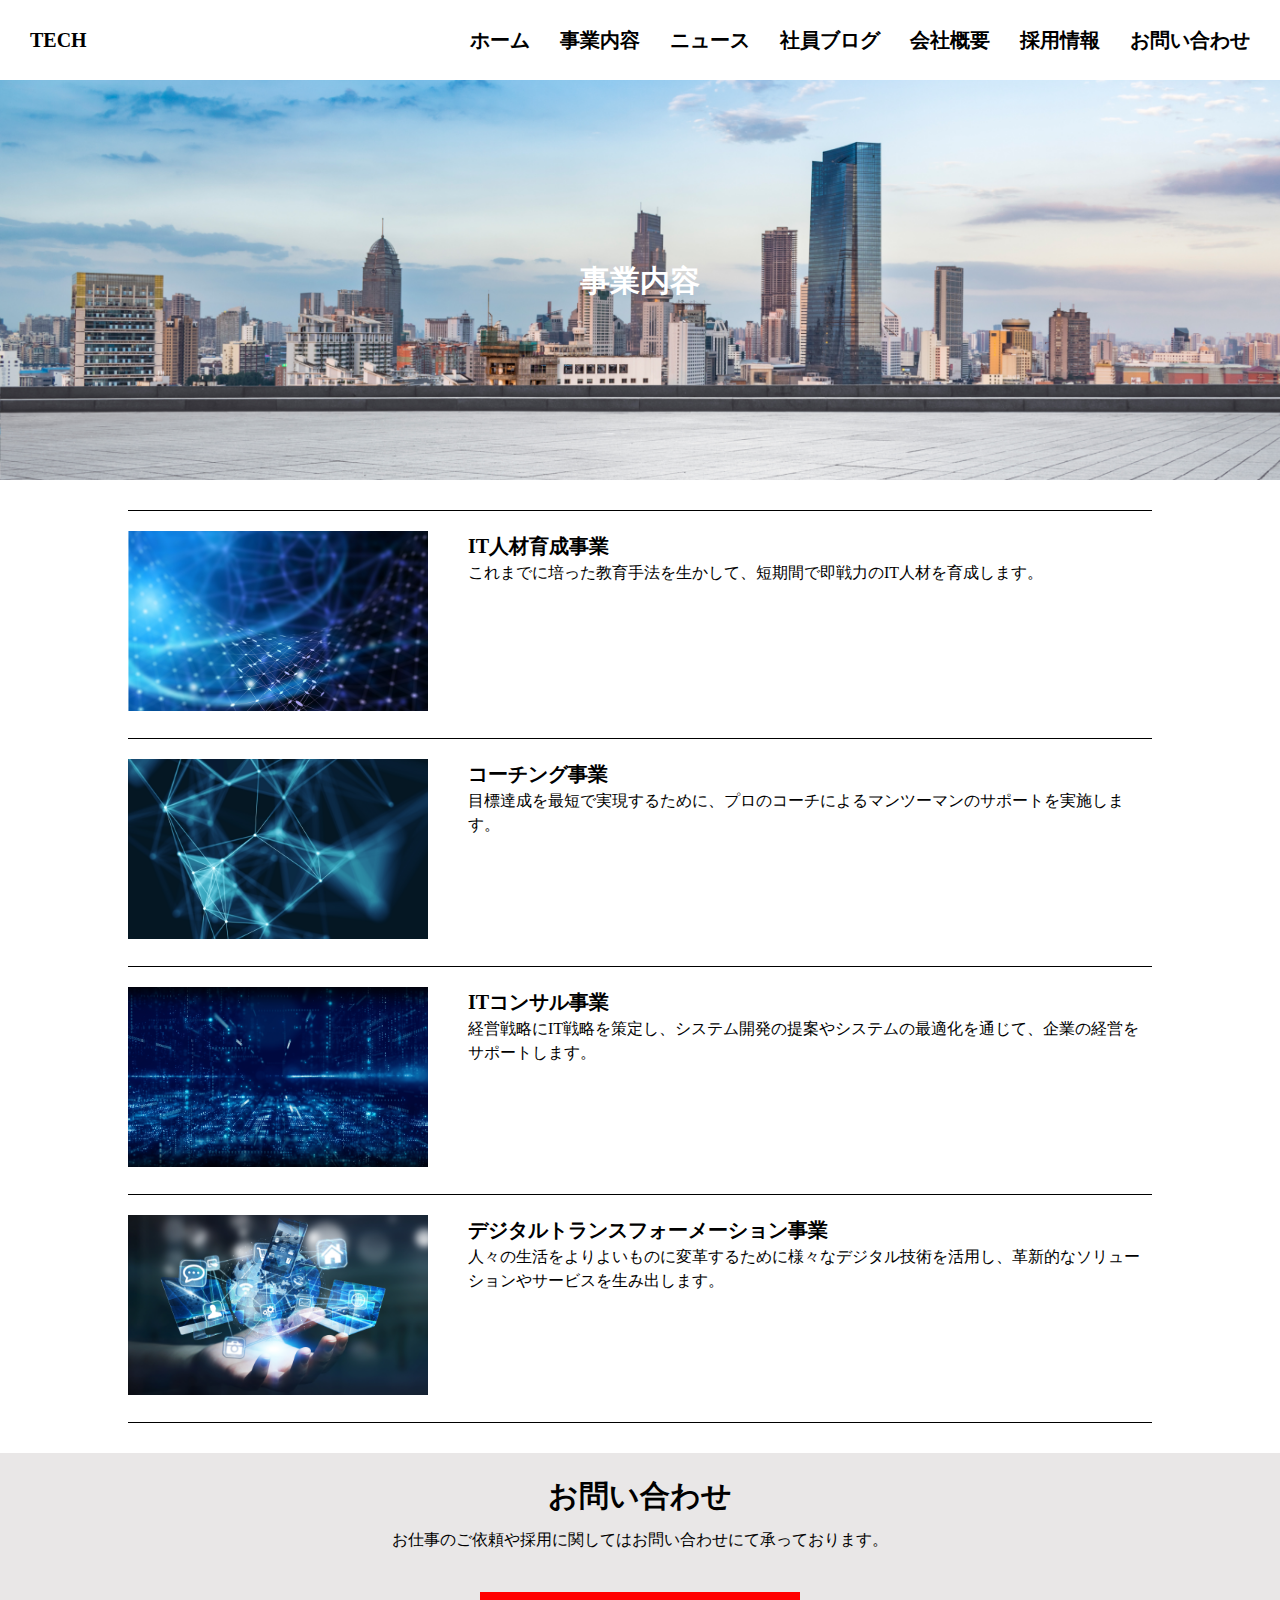
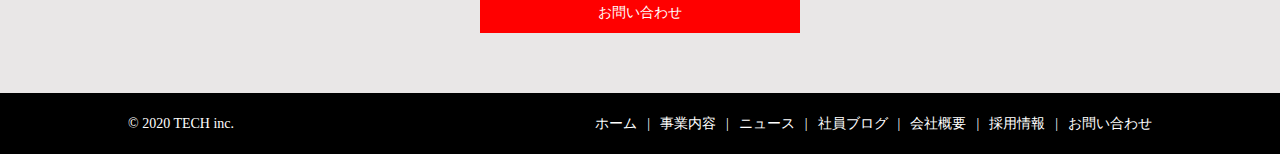
<file: 20220107 yoshimoto/service.html>
<!DOCTYPE html>
<html lang="en">
<head>
  <meta charset="UTF-8">
  <meta http-equiv="X-UA-Compatible" content="IE=edge">
  <meta name="viewport" content="width=device-width, initial-scale=1.0">
  <title>Document</title>
  <link rel="stylesheet" href="css/reset.css" />
  <link rel="stylesheet" href="css/index.css">
  <link rel="stylesheet" href="css/service.css">
  
</head>
<body class="vsc-initialized">
  <!-- header -->
  <header class="header">
    <h1 class="header-ttl">
      <a href="index.html">
        TECH
      </a>
    </h1>
    <nav class="header-nav">
      <ul class="header-nav-list">
        <li class="header-nav-item"><a href="index.html">ホーム</a></li>
        <li class="header-nav-item"><a href="service.html">事業内容</a></li>
        <li class="header-nav-item"><a href="news.html">ニュース</a></li>
        <li class="header-nav-item"><a href="blog.html">社員ブログ</a></li>
        <li class="header-nav-item"><a href="company.html">会社概要</a></li>
        <li class="header-nav-item"><a href="recruit.html">採用情報</a></li>
        <li class="header-nav-item"><a href="contact.html">お問い合わせ</a></li>
      </ul>
    </nav>
    <div class="menu" id="menu">
      <span class="menu-line-top"></span>
      <span class="menu-line-middle"></span>
      <span class="menu-line-bottom"></span>
    </div>
    <nav class="drawer-nav" id="drawer-nav">
      <ul class="drawer-nav-list">
        <li class="drawer-nav-item"><a href="index.html">ホーム</a></li>
        <li class="drawer-nav-item"><a href="service.html">事業内容</a></li>
        <li class="drawer-nav-item"><a href="news.html">ニュース</a></li>
        <li class="drawer-nav-item"><a href="blog.html">社員ブログ</a></li>
        <li class="drawer-nav-item"><a href="company.html">会社概要</a></li>
        <li class="drawer-nav-item"><a href="recruit.html">採用情報</a></li>
        <li class="drawer-nav-item"><a href="contact.html">お問い合わせ</a></li>
      </ul>
    </nav>
  </header>
  <!-- header end -->
  <!-- page-mv -->
  <div class="page-mv">
    <h1 class="ttl">事業内容</h1>
  </div>
  <!-- page-mv end -->
  <main>
    <div class="service ptb-m wrap">
      <div class="service-list">
        <section class="service-item">
          <div class="service-item-img">
            <img src="img/service1.png" alt="IT人材育成事業">
          </div>
          <div class="service-item-detail">
            <h2 class="service-item-ttl">IT人材育成事業</h2>
            <p class="service-item-depiction">これまでに培った教育手法を生かして、短期間で即戦力のIT人材を育成します。</p>
          </div>
        </section>
        <section class="service-item">
          <div class="service-item-img">
            <img src="img/service2.png" alt="コーチング事業">
          </div>
          <div class="service-item-detail">
            <h2 class="service-item-ttl">コーチング事業</h2>
            <p class="service-item-depiction">目標達成を最短で実現するために、プロのコーチによるマンツーマンのサポートを実施します。</p>
          </div>
        </section>
        <section class="service-item">
          <div class="service-item-img">
            <img src="img/service3.png" alt="ITコンサル事業">
          </div>
          <div class="service-item-detail">
            <h2 class="service-item-ttl">ITコンサル事業</h2>
            <p class="service-item-depiction">経営戦略にIT戦略を策定し、システム開発の提案やシステムの最適化を通じて、企業の経営をサポートします。</p>
          </div>
        </section>
        <section class="service-item">
          <div class="service-item-img">
            <img src="img/service4.png" alt="デジタルトランスフォーメーション事業">
          </div>
          <div class="service-item-detail">
            <h2 class="service-item-ttl">デジタルトランスフォーメーション事業</h2>
            <p class="service-item-depiction">人々の生活をよりよいものに変革するために様々なデジタル技術を活用し、革新的なソリューションやサービスを生み出します。</p>
          </div>
        </section>
      </div>
    </div>
  </main>
  <!-- bottom-contact-->
  <section class="bottom-contact ptb-m">
    <div class="wrap">
      <h2 class="bottom-contact-ttl ttl">お問い合わせ</h2>
      <p class="bottom-contact-txt">
        お仕事のご依頼や採用に関してはお問い合わせにて承っております。
      </p>
      <a href="contact.html" class="bottom-contact-btn btn btn-primary">お問い合わせ</a>
    </div>
  </section>
  <!-- bottom-contact end -->
  <!-- footer -->
  <footer class="footer">
    <div class="footer-inner wrap">
      <small class="footer-copyright">© 2020 TECH inc.</small>
      <nav class="footer-nav">
        <ul class="footer-nav-list">
          <li class="footer-nav-item"><a href="index.html">ホーム</a></li>
          <li class="footer-nav-item"><a href="service.html">事業内容</a></li>
          <li class="footer-nav-item"><a href="news.html">ニュース</a></li>
          <li class="footer-nav-item"><a href="blog.html">社員ブログ</a></li>
          <li class="footer-nav-item"><a href="company.html">会社概要</a></li>
          <li class="footer-nav-item"><a href="recruit.html">採用情報</a></li>
          <li class="footer-nav-item"><a href="contact.html">お問い合わせ</a></li>
        </ul>
      </nav>
    </div>
  </footer>
  <!-- footer end -->
  <script src="js/main.js"></script>


</body>
</html>
</file>
<file: 20220107 yoshimoto/css/index.css>
body {
  line-height: 1.5;
}
.ttl {
  font-size: 30px;
}
.header {
  display: flex;
  justify-content: space-between;
  position: sticky;
  top: 0;
  left: 0;
  background-color: white;
  align-items: center;
  color: black;
  height: 80px;
  padding: 0 30px;
  font-size: 20px;
}
.header a {
  color: black;
  text-decoration: none;
  font-weight: bold;
}
.drawer-nav {
  display: none;
}
.header-nav-list {
  display: flex;
}
.header-nav-item:not(:last-child) {
  margin-right: 30px;
}
.header-nav-item {
  list-style: none;
}
.menu {
  display: none;
}

.top-mv {
  background: url(../img/mv.png) center / cover;
  color: white;
  display: flex;
  justify-content: center;
  height: 600px;
  align-items: center;
}
.top-mv-main-copy {
  text-align: center;
  font-size: 50px;
}
.top-mv-sub-copy {
  text-align: center;
}
.top-feature {
  background: black;
  padding: 50px 20px;
  height: auto;
}
.top-feature-ttl {
  margin-bottom: 15px;
  font-size: 30px;
}
.top-feature-txt {
  font-size: 20px;
  line-height: 1;
}
.top-feature-inner {
  color: white;
}
.top-service-ttl {
  text-align: center;
  margin: 15px auto;
  
}
.top-service-list {
  display: flex;
  flex-wrap: wrap;
  
}
.top-service-item {
  width: 48%;
  margin-right: calc(100% - (48% * 2));
  margin-top: 15px;
}
.top-service-item:nth-child(2n){
  margin-right: 0;
}
.wrap {
  width: 80%;
  margin: 0 auto;
}
img {
  width: 100%;
  height: auto;
}
.top-service-btn {
  display: block;
  width: 300px;
  text-align: center;
  padding: 20px;
  background-color: red;
  color: white;
  text-decoration: none;
  margin: 15px auto;
}
.top-news {
  background-color: black;
  margin: 15px 0;
}
.top-news-ttl {
  color: white;
}
.top-news-head {
  display: flex;
  justify-content: space-between;
  align-items: center;
  margin-bottom: 15px;
}
.top-news-btn {
  width: 200px;
  font-size: 14px;
  padding: 10px;
  background-color: red;
  color: white;
  text-decoration: none;
  text-align: center;
}
.top-news-item-link {
  display: flex;
  align-items: center;
  padding: 15px;
  background-color: white;
  color: black;
}
.top-news-item-date {
  margin-right: 5px;
}
.top-news-item:not(:first-child) {
  margin-top: 15px;
}
.top-news-inner {
  padding: 50px;
}
.top-blog-item {
  width: 30%;
  margin-right: calc((100% - (30% * 3)) / 2);
}
.top-blog-item:nth-child(3n){
  margin-right: 0;
}
.top-blog-item-ttl a {
  text-decoration: none;
  color: black;
}
.top-blog-list {
  display: flex;
  flex-wrap: wrap;

  margin-top: 15px;
}
.top-blog-ttl {
  text-align: center;
}
.top-blog-btn {
  width: 300px;
  font-size: 14px;
  padding: 20px;
  background-color: red;
  color: white;
  text-decoration: none;
  text-align: center;
  margin: 15px auto;
  display: block;
}
.top-company-list {
  display: flex;
  font-size: 20px;
  margin: 10px 0;
}
.top-company-item {
  width: 50%;
}
.top-recruit-link {
  background-color: black;
}
.top-company-link {
  background-color: red;
}
.top-company-item-link {
  display: inline-block;
  width: 100%;
  text-align: center;
  line-height: 150px;
  color: white
}
.bottom-contact {
  text-align: center;
  background-color: rgb(233, 231, 231);
  padding: 20px;
}
.bottom-contact-btn {
  width: 300px;
  font-size: 14px;
  padding: 10px;
  background-color: red;
  color: white;
  text-decoration: none;
  text-align: center;
  margin: 40px auto;
  display: block;

}
.bottom-contact-ttl {
  margin-bottom: 10px;
}
.footer {
  color: white;
  background-color: black;
  font-size: 14px;
  padding: 20px 0;
  
}
.footer-inner {
  display: flex;
  justify-content: space-between;
  align-items: center;
  flex-wrap: wrap;
  font-size: 14px;
}
.footer-nav-list {
  display: flex; 
  flex-wrap: wrap;
  list-style: none;
}
.footer-nav-list a {
  color: white;
  text-decoration: none;
}
.footer-nav-item:after {
  content: "|";
  display: inline;
  padding: 0 10px;
}
.footer-nav-item:last-child:after {
  display: none;
}
@media screen and (max-width: 768px) {
  .header-nav {
    display: none;
  }
  .menu {
    display: inline-block;
    width: 30px;
    height: 30px;
    cursor: pointer;
    position: relative;
    z-index: 2;
  }
  .menu-line-top,
  .menu-line-middle,
  .menu-line-bottom {
    display: inline-block;
    width: 100%;
    height: 5px;
    background-color: black;
    position: absolute;
    transition: 0.5s;
  }
  .menu-line-top {
    top: 0;
  }
  .menu-line-middle {
    top: 12px;
  }
  .menu-line-bottom {
    bottom: 0;
  }
  .menu.open span:nth-of-type(1) {
    top: 10px;
    transform: rotate(45deg);
  }
  .menu.open span:nth-of-type(2) {
    opacity: 0;
  }
  .menu.open span:nth-of-type(3) {
    top: 10px;
    transform: rotate(-45deg);
  }
  .drawer-nav {
    display: block;
    position: absolute;
    width: 100%;
    top: 0;
    left: -100%;
    background-color: white;
    transition: .5s;
    height: 100vh;
  }
  .drawer-nav-list {
    padding-top: 70px;
    text-align: center;
    list-style: none;
  }
  .drawer-nav-item {
    margin-top: 30px;
    color: blue;
  }
  .drawer-nav-item a {
    color: blue;
  }
  .in {
    transform: translateX(100%);
  }
  .top-service-item {
    width: 100%;
    margin-top: 15px;
    margin-right: 0;
  }
  .top-blog-item {
    width: 100%;
    margin-right: 0;
    margin-top: 15px;
  }
  .footer-nav-item:after {
    display: none;
  }
  .footer-nav-item {
    width: 100%;
    margin-top: 10px;
    text-align: center;
  }
  .footer-copyright {
    margin: 0 auto;
  }
}
</file>
<file: 20220107 yoshimoto/css/blog.css>
.page-mv {
  background: url(../img/mv.png) center / cover;
  color: white;
  display: flex;
  justify-content: center;
  height: 400px;
  align-items: center;
}
.blog {
  margin: 40px auto;
}
.blog-list {
  display: flex;
  flex-wrap: wrap;
  
}
.blog-item {
  width: 30%;
  margin-right: calc((100% - (30% * 3)) / 2);
  margin-top: 20px;
}
.blog-item a {
  color: black;
  text-decoration: none;
}
.blog-item:nth-child(3n) {
  margin-right: 0;
}
.blog-item-ttl {
  font-size: 20px;
}
@media screen and (max-width: 768px) {
  .blog-item{
    width: 100%;
    margin-right: 0;
  }
  
}
</file>
<file: 20220107 yoshimoto/css/company.css>
.page-mv {
  background: url(../img/mv.png) center / cover;
  color: white;
  display: flex;
  justify-content: center;
  height: 400px;
  align-items: center;
}
.wrap-s {
  width: 80%;
  margin: 40px auto;
}
.company-info {
  width: 100%;
  border-bottom: 1px solid black;
  
}
tr {
  border-bottom: 1px solid black;
  
}
.company-info-name,
.company-info-data {
  padding: 20px 0;
  border-top: 1px solid black;
}
.company-info-name {
  width: 30%;
}
.company-info-data {
  width: 70%;
}
</file>
<file: 20220107 yoshimoto/css/contact.css>
.page-mv {
  background: url(../img/mv.png) center / cover;
  color: white;
  display: flex;
  justify-content: center;
  height: 400px;
  align-items: center;
  margin-bottom: 50px;
}
.contact {
  width:80%;
  margin: 0 auto;
}
.contact-form-item:not(:first-child){
  margin-top: 20px;
}

.contact-form-item-name{
  font-weight: bold;
}

.contact-form-item-input{
  margin-top: 5px;
  font-size: 16px;
  width: 100%;
  padding: 5px;
  border: 1px solid #ccc;
  appearance: none;
  -webkit-appearance: none;
  -moz-appearance: none;
}

.contact-form-item-textarea{
  font-size: 16px;
	width: 100%;
	padding: 5px;
	border: 1px solid #ccc;
	appearance: none;
	-webkit-appearance: none;
  -moz-appearance: none;
  resize: none;
}

.contact-form-item-required{
  color: #cd0224;
  margin-left: 5px;
}

.contact-form-submit{
  width: 300px;
  margin: 20px auto 40px;
	padding: 10px;
	border: none;
  display: block;
  background-color: #000;
  color: #fff;
  font-weight: bold;
  appearance: none;
  -webkit-appearance: none;
  -moz-appearance: none;
  cursor: pointer;
}
</file>
<file: 20220107 yoshimoto/css/news.css>
.page-mv {
  background: url(../img/mv.png) center / cover;
  color: white;
  display: flex;
  justify-content: center;
  height: 400px;
  align-items: center;
}
.news {
  width: 80%;
  margin: 80px auto ;

}

.news-item-link {
  display: flex;
  align-items: center;
  border: 1px solid black;
  color: black;
  margin-bottom: 10px;
  text-decoration: none;
  font-size: 14px;
  padding: 20px;
}
.news-item-date {
  margin: 0 10px;
}

/*@media screen and (max-width: 768px) {
  .news-item-link {
    padding: 10px;
    font-size: 14px;
  }
}*/
</file>
<file: 20220107 yoshimoto/css/recruit.css>
.page-mv {
  background: url(../img/mv.png) center / cover;
  color: white;
  display: flex;
  justify-content: center;
  height: 400px;
  align-items: center;
}
.wrap-s {
  width: 80%;
  margin: 20px auto;
}
.recruit-type:not(:first-child) {
  margin-top: 80px;
}

.recruit-type-ttl {
  font-weight: bold;
  font-size: 26px;
  border-bottom: 1px solid #222;
}

.recruit-type-description {
  margin-top: 20px;
}

.recruit-type-info {
  width: 100%;
  border: 1px solid #222;
  margin-top: 20px;
}

.recruit-type-info-name,
.recruit-type-info-data {
  border-top: 1px solid #222;
  padding: 10px;
}

.recruit-type-info-name {
  font-weight: bold;
  width: 30%;
  border-right: 1px solid #222;
  background-color: #f5f6f9;
}

.recruit-type-info-data {
  width: 70%;
}
</file>
<file: 20220107 yoshimoto/css/service.css>
.page-mv {
  background: url(../img/mv.png) center / cover;
  color: white;
  display: flex;
  justify-content: center;
  height: 400px;
  align-items: center;
}
.service-list {
  margin: 30px 0;
}
.service-item {
  display: flex;
  flex-wrap: wrap;
  border-top: 1px solid black;
  padding: 20px 0;
  justify-content: space-between;
}
.service-item:last-child {
  border-bottom: 1px solid black;
}
.service-item-img {
  width: 300px;
}
.service-item-detail{
	width: calc(100% - 340px);
}
.service-item-ttl {
  font-size: 20px;
}
.wrap {
  width: 80%;
}
@media screen and (max-width: 768px) {
  .service-item-detail {
    width: 100%;
  }
  .service-item-img {
    width: 100%;
  }
}
</file>
